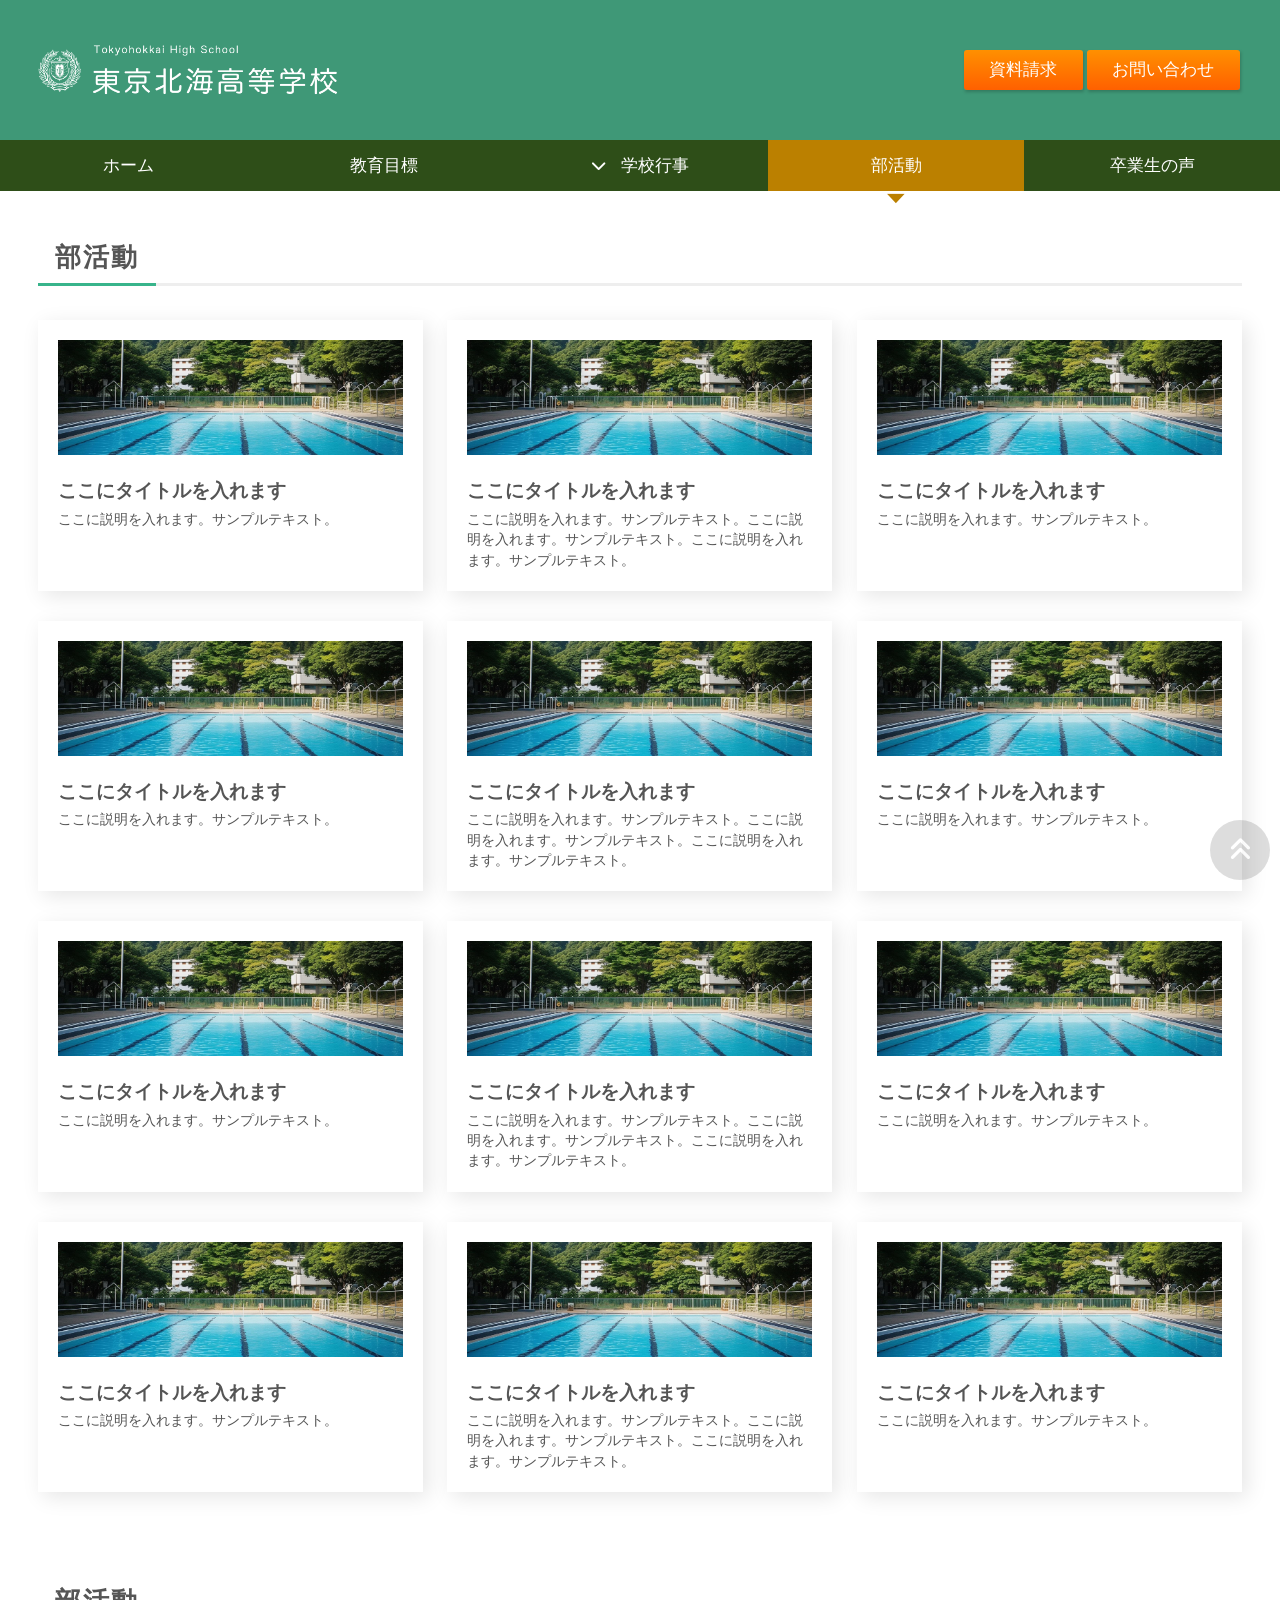
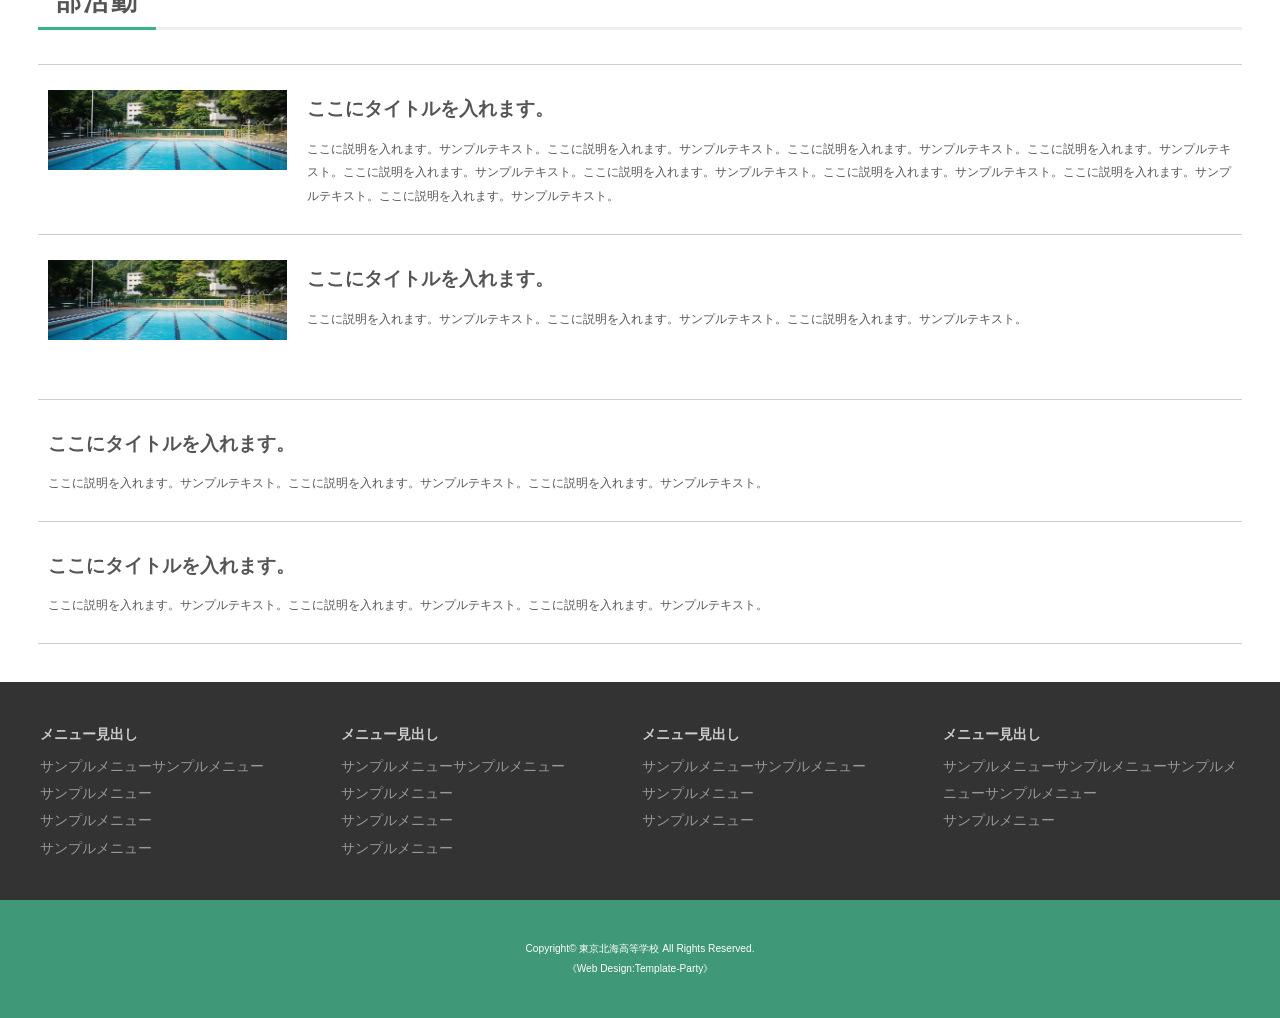
<file: club.html>
<!DOCTYPE html>
<html lang="ja">
<head>
<meta charset="UTF-8">
<title>小学校・中学校・高等学校向け 無料ホームページテンプレート tp_school4</title>
<meta name="viewport" content="width=device-width, initial-scale=1">
<meta name="description" content="ここにサイト説明を入れます">
<link rel="stylesheet" href="css/style.css">
</head>

<body>

<div id="container">

<header>
<h1 id="logo"><a href="index.html"><img src="images/logo.png" alt="東京北海高等学校"></a></h1>
<ul class="btn">
<li><a href="request_info.html">資料請求</a></li>
<li><a href="contact.html">お問い合わせ</a></li>
</ul>
</header>

<!--開閉ブロック-->
<div id="menubar">

<nav>
<ul>
<li><a href="index.html">ホーム</a></li>
<li><a href="goals.html">教育目標</a></li>
<li><a href="events.html">学校行事</a>
	<ul>
	<li><a href="events.html#link1">一年生</a></li>
	<li><a href="events.html#link2">二年生</a></li>
	<li><a href="events.html#link3">三年生</a></li>
	</ul>
</li>
<li class="current"><a href="club.html">部活動</a></li>
<li><a href="voices.html">卒業生の声</a></li>
</ul>
</nav>

</div>
<!--/#menubar-->

<main>

<section>

<h2>部活動</h2>

<div class="list-container">

<div class="list">
<figure><img src="images/2.jpg" alt=""></figure>
<div class="text">
<h4>ここにタイトルを入れます</h4>
<p>ここに説明を入れます。サンプルテキスト。</p>
</div>
</div>

<div class="list">
<figure><img src="images/2.jpg" alt=""></figure>
<div class="text">
<h4>ここにタイトルを入れます</h4>
<p>ここに説明を入れます。サンプルテキスト。ここに説明を入れます。サンプルテキスト。ここに説明を入れます。サンプルテキスト。</p>
</div>
</div>

<div class="list">
<figure><img src="images/2.jpg" alt=""></figure>
<div class="text">
<h4>ここにタイトルを入れます</h4>
<p>ここに説明を入れます。サンプルテキスト。</p>
</div>
</div>

<div class="list">
<figure><img src="images/2.jpg" alt=""></figure>
<div class="text">
<h4>ここにタイトルを入れます</h4>
<p>ここに説明を入れます。サンプルテキスト。</p>
</div>
</div>

<div class="list">
<figure><img src="images/2.jpg" alt=""></figure>
<div class="text">
<h4>ここにタイトルを入れます</h4>
<p>ここに説明を入れます。サンプルテキスト。ここに説明を入れます。サンプルテキスト。ここに説明を入れます。サンプルテキスト。</p>
</div>
</div>

<div class="list">
<figure><img src="images/2.jpg" alt=""></figure>
<div class="text">
<h4>ここにタイトルを入れます</h4>
<p>ここに説明を入れます。サンプルテキスト。</p>
</div>
</div>

<div class="list">
<figure><img src="images/2.jpg" alt=""></figure>
<div class="text">
<h4>ここにタイトルを入れます</h4>
<p>ここに説明を入れます。サンプルテキスト。</p>
</div>
</div>

<div class="list">
<figure><img src="images/2.jpg" alt=""></figure>
<div class="text">
<h4>ここにタイトルを入れます</h4>
<p>ここに説明を入れます。サンプルテキスト。ここに説明を入れます。サンプルテキスト。ここに説明を入れます。サンプルテキスト。</p>
</div>
</div>

<div class="list">
<figure><img src="images/2.jpg" alt=""></figure>
<div class="text">
<h4>ここにタイトルを入れます</h4>
<p>ここに説明を入れます。サンプルテキスト。</p>
</div>
</div>

<div class="list">
<figure><img src="images/2.jpg" alt=""></figure>
<div class="text">
<h4>ここにタイトルを入れます</h4>
<p>ここに説明を入れます。サンプルテキスト。</p>
</div>
</div>

<div class="list">
<figure><img src="images/2.jpg" alt=""></figure>
<div class="text">
<h4>ここにタイトルを入れます</h4>
<p>ここに説明を入れます。サンプルテキスト。ここに説明を入れます。サンプルテキスト。ここに説明を入れます。サンプルテキスト。</p>
</div>
</div>

<div class="list">
<figure><img src="images/2.jpg" alt=""></figure>
<div class="text">
<h4>ここにタイトルを入れます</h4>
<p>ここに説明を入れます。サンプルテキスト。</p>
</div>
</div>

</div>
<!--/.list-container-->

</section>

<section>

<h2>部活動</h2>

<div class="list-normal">

<div class="list">
	<figure><img src="images/2.jpg" alt=""></figure>
	<div>
	<h4>ここにタイトルを入れます。</h4>
	<p>ここに説明を入れます。サンプルテキスト。ここに説明を入れます。サンプルテキスト。ここに説明を入れます。サンプルテキスト。ここに説明を入れます。サンプルテキスト。ここに説明を入れます。サンプルテキスト。ここに説明を入れます。サンプルテキスト。ここに説明を入れます。サンプルテキスト。ここに説明を入れます。サンプルテキスト。ここに説明を入れます。サンプルテキスト。</p>
	</div>
</div>

<div class="list">
	<figure><img src="images/2.jpg" alt=""></figure>
	<div>
	<h4>ここにタイトルを入れます。</h4>
	<p>ここに説明を入れます。サンプルテキスト。ここに説明を入れます。サンプルテキスト。ここに説明を入れます。サンプルテキスト。</p>
	</div>
</div>

<div class="list">
	<div>
	<h4>ここにタイトルを入れます。</h4>
	<p>ここに説明を入れます。サンプルテキスト。ここに説明を入れます。サンプルテキスト。ここに説明を入れます。サンプルテキスト。</p>
	</div>
</div>

<div class="list">
	<div>
	<h4>ここにタイトルを入れます。</h4>
	<p>ここに説明を入れます。サンプルテキスト。ここに説明を入れます。サンプルテキスト。ここに説明を入れます。サンプルテキスト。</p>
	</div>
</div>

</div>
<!--/.list-normal-->

</section>

</main>

<div id="footermenu">
<ul>
<li class="title">メニュー見出し</li>
<li><a href="#">サンプルメニューサンプルメニュー</a></li>
<li><a href="#">サンプルメニュー</a></li>
<li><a href="#">サンプルメニュー</a></li>
<li><a href="#">サンプルメニュー</a></li>
</ul>
<ul>
<li class="title">メニュー見出し</li>
<li><a href="#">サンプルメニューサンプルメニュー</a></li>
<li><a href="#">サンプルメニュー</a></li>
<li><a href="#">サンプルメニュー</a></li>
<li><a href="#">サンプルメニュー</a></li>
</ul>
<ul>
<li class="title">メニュー見出し</li>
<li><a href="#">サンプルメニューサンプルメニュー</a></li>
<li><a href="#">サンプルメニュー</a></li>
<li><a href="#">サンプルメニュー</a></li>
</ul>
<ul>
<li class="title">メニュー見出し</li>
<li><a href="#">サンプルメニューサンプルメニューサンプルメニューサンプルメニュー</a></li>
<li><a href="#">サンプルメニュー</a></li>
</ul>
</div>
<!--/#footermenu-->

<footer>
<small>Copyright&copy; <a href="index.html">東京北海高等学校</a> All Rights Reserved.</small>
<span class="pr"><a href="https://template-party.com/" target="_blank">《Web Design:Template-Party》</a></span>
</footer>

</div>
<!--/#container-->

<!--開閉ボタン（ハンバーガーアイコン）-->
<div id="menubar_hdr">
<span></span><span></span><span></span>
</div>

<!--ページの上部へ戻るボタン-->
<div class="pagetop"><a href="#"><i class="fas fa-angle-double-up"></i></a></div>

<!--jQueryの読み込み-->
<script src="https://ajax.googleapis.com/ajax/libs/jquery/3.6.0/jquery.min.js"></script>

<!--このテンプレート専用のスクリプト-->
<script src="js/main.js"></script>

</body>
</html>
</file>
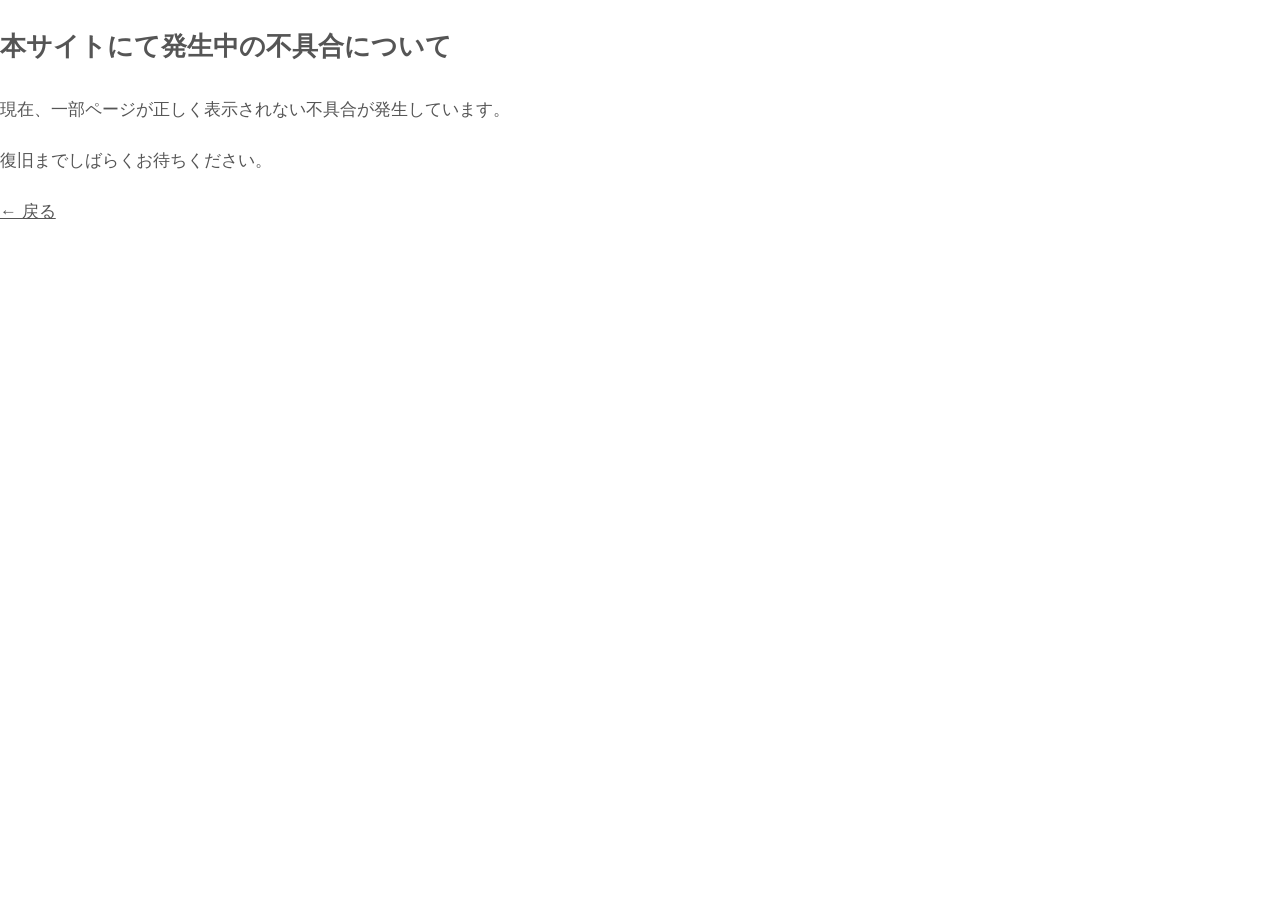
<file: siteerror.html>
<!DOCTYPE html>
<html lang="ja">
<head>
<meta charset="UTF-8">
<title>不具合について</title>
<link rel="stylesheet" href="css/style.css">
</head>

<body>

<h2>本サイトにて発生中の不具合について</h2>

<p>現在、一部ページが正しく表示されない不具合が発生しています。</p>

<p>復旧までしばらくお待ちください。</p>

<a href="index.html">← 戻る</a>

</body>
</html>
</file>
<file: css/style.css>
@charset "utf-8";



/*Font Awesomeの読み込み
---------------------------------------------------------------------------*/
@import url("https://cdnjs.cloudflare.com/ajax/libs/font-awesome/6.5.2/css/all.min.css");


/*CSSカスタムプロパティ（サイト全体を一括管理する為の設定）
---------------------------------------------------------------------------*/
:root {

	--primary-color: #3f9877;			/*テンプレートのメインまたはアクセントとなる色*/
	--primary-inverse-color: #fff;		/*primary-colorの対として使う色*/

	--global-space: 3vw;				/*サイト内の余白の一括管理用。画面幅100%＝100vwです。*/
}


/*animation1のキーフレーム設定（開閉ブロックのアニメーションに使用）
---------------------------------------------------------------------------*/
@keyframes animation1 {
	0% {left: -200px;}
	100% {left: 0px;}
}


/*opa1のキーフレーム設定（汎用的）
---------------------------------------------------------------------------*/
@keyframes opa1 {
	0% {opacity: 0;}
	100% {opacity: 1;}
}


/*全体の設定
---------------------------------------------------------------------------*/
body * {box-sizing: border-box;}

html,body {
	font-size: 13px;	/*基準となるフォントサイズ。*/
	height: 100%;
}

	/*画面幅900px以上の追加指定*/
	@media screen and (min-width:900px) {

		html, body {
			font-size: 17px;	/*基準となるフォントサイズ。*/
		}

	}/*画面幅900px以上の追加指定ここまで*/


body {
	margin: 0;padding:0;
	font-family: "Hiragino Kaku Gothic Pro", "ヒラギノ角ゴ Pro W3", Meiryo, "メイリオ", "Osaka", "MS PGothic", "ＭＳ Ｐゴシック", sans-serif;	/*フォント種類（ゴシック）*/
	-webkit-text-size-adjust: none;
	background: #fff;	/*背景色*/
	color: #555;		/*文字色*/
	line-height: 2;		/*行間*/
}

img {
  max-width: 100%;
  height: auto;
}


/*機密ページの見出しに関する設定*/
h5 {
        font-size: 21px;
        padding: 0.4em 0.5em;/*文字の上下 左右の余白*/
        margin-left: 30px;
        margin-right: 30px;
        line-height: 1.5;
        color: #000000;/*文字色*/
        background: #fdfffd;/*背景色*/
        border-left: solid 5px #38b48b;/*左線*/
        border-bottom: solid 3px #d7d7d7;/*下線*/
}

/*表層機密ページのカテゴリに関する設定*/
h6 {
        font-size: 14px;
        color: #dfefdf;
        opacity: .75;
        margin: -30px 30px 0 auto;
        z-index: -1;
}


/*リセット*/
figure {margin: 0;}
dd {margin: 0;}
nav {margin: 0;padding: 0;}

/*table全般の設定*/
table {border-collapse:collapse;}

/*画像全般の設定*/
img {border: none;max-width: 100%;height: auto;vertical-align: middle;}

/*videoタグ*/
video {max-width: 100%;}

/*iframeタグ*/
iframe {width: 100%;}

/*他*/
input {font-size: 1rem;}
section + section {
	margin-top: 3rem;
}


/*リンクテキスト全般の設定
---------------------------------------------------------------------------*/
a {
	color: #555;		/*文字色*/
	transition: 0.3s;	/*hoverまでにかける時間。0.3秒。*/
}

a:hover {
	opacity: 0.8;	/*マウスオン時に80%の透明度にする*/
}


/*container
---------------------------------------------------------------------------*/
#container {
	max-width: 1800px;	/*サイトの最大幅。これ以上広がらない。*/
	margin: 0 auto;
	display: flex;
	flex-direction: column;
	justify-content: space-between;
	height: 100%;
}


/*header（ロゴが入った最上段のブロック）
---------------------------------------------------------------------------*/
/*ヘッダーブロック*/
header {
	padding: 20px var(--global-space);	/*上下、左右へのボックス内の余白。左右はcss冒頭で指定しているglobal-spaceを読み込みます*/
	background: var(--primary-color);	/*背景色。css冒頭で指定しているprimary-colorを読み込みます*/
	color: var(--primary-inverse-color);	/*文字色。css冒頭で指定しているprimary-inverse-colorを読み込みます*/
}
header a {color: inherit;}

/*ロゴ*/
#logo img {display: block;}
#logo {
	max-width: 300px;	/*ロゴの幅*/
}

	/*画面幅900px以上の追加指定*/
	@media screen and (min-width:900px) {

	/*ヘッダーブロック*/
	header {
		display: flex;					/*flexボックスを使う指定*/
		justify-content: space-between;	/*並びかたの種類の指定*/
		align-items: center;			/*垂直揃えの指定。天地中央に配置されるように。*/
	}

	}/*画面幅900px以上の追加指定ここまで*/


/*トップページのスライドショー（vegasを使用）
背景画像をレスポンシブにする為の設定ですが、画像比率を変更したい場合はテンプレート内マニュアルをご覧下さい。
---------------------------------------------------------------------------*/
#mainimg-box {
	width: 100%;
	height: 0;
	padding-top: 33.3%;
	position: relative;z-index: -1;
}
#mainimg {
	position: absolute;
	left: 0px;
	top: 0px;
	width: 100%;
	height: 100%;
}


/*メニューブロック初期設定
---------------------------------------------------------------------------*/
/*メニューをデフォルトで非表示*/
#menubar {display: none;}
#menubar ul {list-style: none;margin: 0;padding: 0;}

/*上で非表示にしたメニューを表示させる為の設定*/
.large-screen #menubar {display: block;}
.small-screen #menubar.display-block {display: block;}

/*3本バーをデフォルトで非表示*/
#menubar_hdr.display-none {display: none;}

/*ドロップダウンをデフォルトで非表示*/
.ddmenu_parent ul {display: none;}

/*ドロップダウンの親メニューのカーソル表示を変更*/
a.ddmenu {cursor: default;}

/*ddmenuを指定しているメニューに矢印アイコンをつける設定*/
a.ddmenu::before {
	font-family: "Font Awesome 6 Free";	/*Font Awesome Free版を使う指定*/
	content: "\f078";	/*使いたいアイコン名（Font Awesome）をここで指定*/
	font-weight: bold;	/*この手の設定がないとアイコンが出ない場合があります*/
	margin-right: 1em;	/*アイコンとテキストとの間に空けるスペース*/
	font-size: 0.9rem;
}


/*大きな端末、小さな端末共通のメニューブロック設定
---------------------------------------------------------------------------*/
/*メニュー１個あたりの設定*/
#menubar a {
	display: block;text-decoration: none;
	padding: 0.5rem 0;	/*上下、左右へのメニュー内の余白*/
}


/*大きな端末用のメニューブロック設定
---------------------------------------------------------------------------*/
/*メニューブロック全体の設定*/
.large-screen #menubar > nav > ul {
	display: flex;	/*横並びにする*/
	justify-content: space-between;
}

/*メニュー１個あたりの設定*/
.large-screen #menubar li {
	flex: 1;			/*個々のメニューを均等にし、幅いっぱいまで使う設定*/
	position: relative;	/*ドロップダウンの幅となる基準を作っておく*/
	text-align: center;	/*テキストをセンタリング*/
}
.large-screen #menubar li a {
	background: #2e4e18;	/*背景色*/
	color: #fff;			/*文字色*/
}

/*現在表示中メニュー（current）*/
.large-screen #menubar li.current > a {
	background: #bb8000;	/*背景色*/
}

/*現在表示中メニューの下部にある「▼」*/
.large-screen #menubar li.current::before {
	content: "▼";				/*この文字（▼マーク）を出力します*/
	font-size: 20px;			/*サイズ*/
	color: #bb8000;				/*色*/
	position: absolute;			/*絶対配置する*/
	bottom: -1.28em;			/*下からの配置場所の指定*/
	left: calc(50% - 0.5em);	/*左からの配置場所の指定*/
	transform: scale(1.5, 0.8);	/*大きさを少し横長にする。横に1.5倍、縦に0.8倍です。*/
}


/*大きな端末、小さな端末、共通のドロップダウンメニュー設定
---------------------------------------------------------------------------*/
/*ドロップダウンブロック*/
.large-screen #menubar ul ul,
.small-screen #menubar ul ul {
	animation: opa1 0.5s 0.1s both;	/*0.1秒待機後、0.5秒かけてフェードイン表示*/
}


/*大きな端末用のドロップダウンメニュー
---------------------------------------------------------------------------*/
/*ドロップダウンメニューブロック全体*/
.large-screen #menubar ul ul {
	position: absolute;z-index: 100;
	width: 100%;
}


/*小さな端末用の開閉ブロック
---------------------------------------------------------------------------*/
/*メニューブロック設定*/
.small-screen #menubar.display-block {
	position: fixed;overflow: auto;z-index: 100;
	left: 0px;top: 0px;
	width: 100%;
	height: 100%;
	padding-top: 90px;
	background: rgba(0,0,0,0.9);		/*背景色*/
	animation: animation1 0.2s both;	/*animation1を実行する。0.2sは0.2秒の事。*/
}

/*メニュー１個あたりの設定*/
.small-screen nav > ul:not(.submenu) > li {
	border: 1px solid #ccc;	/*枠線の幅、線種、色*/
	margin: 1rem;			/*メニューの外側に空けるスペース*/
	border-radius: 5px;	/*角を丸くする指定*/
	padding: 0 2rem;		/*メニュー内の余白。上下、左右へ。*/
}

/*文字色*/
.small-screen #menubar, .small-screen #menubar a {
	color: #fff;
}


/*３本バー（ハンバーガー）アイコン設定
---------------------------------------------------------------------------*/
/*３本バーを囲むブロック*/
#menubar_hdr {
	animation: opa1 0.2s 0.5s both;	/*0.5秒待機後、0.2秒かけてフェードイン表示*/
	position: fixed;z-index: 101;
	cursor: pointer;
	right: 30px;			/*右からの配置場所指定*/
	top: 30px;				/*上からの配置場所指定*/
	padding: 16px 14px;		/*上下、左右への余白*/
	width: 46px;			/*幅（３本バーが出ている場合の幅になります）*/
	height: 46px;			/*高さ*/
	display: flex;					/*flexボックスを使う指定*/
	flex-direction: column;			/*子要素（３本バー）部分。flexはデフォルトで横並びになるので、それを縦並びに変更。*/
	justify-content: space-between;	/*並びかたの種類の指定*/
	background: rgba(0,0,0,0.5);	/*背景色。0,0,0は黒のことで0.5は色が50%出た状態。*/
}

/*バー１本あたりの設定*/
#menubar_hdr span {
	display: block;
	transition: 0.3s;	/*アニメーションにかける時間。0.3秒。*/
	border-top: 1.5px solid #fff;	/*線の幅、線種、色*/
}

/*×印が出ている状態の3本バーの背景色*/
#menubar_hdr.ham {
	background: #ff0000;
}

/*×印が出ている状態の設定。※１本目および２本目のバーの共通設定。*/
#menubar_hdr.ham span:nth-of-type(1),
#menubar_hdr.ham span:nth-of-type(3) {
	transform-origin: center center;	/*変形の起点。センターに。*/
	width: 20px;						/*バーの幅*/
}

/*×印が出ている状態の設定。※１本目のバー。*/
#menubar_hdr.ham span:nth-of-type(1){
	transform: rotate(45deg) translate(3.8px, 5px);	/*回転45°と、X軸Y軸への移動距離の指定*/
}

/*×印が出ている状態の設定。※３本目のバー。*/
#menubar_hdr.ham span:nth-of-type(3){
	transform: rotate(-45deg) translate(3.8px, -5px);	/*回転-45°と、X軸Y軸への移動距離の指定*/
}

/*×印が出ている状態の設定。※２本目のバー。*/
#menubar_hdr.ham span:nth-of-type(2){
	display: none;	/*２本目は使わないので非表示にする*/
}


/*mainブロック設定
---------------------------------------------------------------------------*/
/*mainブロックの設定*/
main {
	margin: var(--global-space);	/*ブロックの外側に空けるスペース。css冒頭で指定しているglobal-spaceを読み込みます。*/
}

	/*画面幅900px以上の追加指定*/
	@media screen and (min-width:900px) {
	
	main {
		flex: 1;	/*コンテンツが少ない場合でも高さを確保する*/
	}

	/*2カラムで使う為の指定*/
	main.c2 {
		display: flex;
		justify-content: space-between;
		gap: var(--global-space);	/*左右のブロックの間のマージン的な余白。css冒頭で指定しているglobal-spaceを読み込みます。*/
	}
	
	/*2カラムの中にある.main要素（頭にドットがない「main」とは異なるので注意して下さい）*/
	main.c2 .main {
		order: 1;
		flex: 1;
	}
	
	/*2カラムの中にある.sub要素*/
	main.c2 .sub {
		width: 230px;	/*幅。お好みで。*/
	}

	}/*画面幅900px以上の追加指定ここまで*/


/*mainブロック内のh2タグ*/
main h2 {
	font-size: 1.5rem;	/*文字サイズ*/
	margin: 0 0 2rem;	/*h2の外側にとるスペース。上、左右、下への順番。*/
	border-bottom: 3px solid #eee;	/*下線の幅、線種、色。ベースカラーです。下のspanのborder-bottomと数字を合わせておく。*/
	letter-spacing: 0.1rem;	/*文字間隔を少しだけ広くとる*/
}

/*mainブロック内のh2タグに下線を引くための指定。*/
main h2 span.uline {
	display: inline-block;
	border-bottom: 3px solid #38b48b;	/*下線の幅、線種、色。アクセントカラーです。上のmain h2と数字を合わせておく。*/
	position: relative;
	bottom: -3px;		/*下からの配置場所指定。上にある２つのborder-bottomと重ねる為の指定なので、数字を合わせてから冒頭にマイナスをつけて下さい。*/
	padding: 0 1rem;	/*上下、左右への余白。テキストの両脇に少し余裕をもって線を引くためです。*/
}

/*h3タグ*/
main h3 {
	font-size: 1.2rem;		/*文字サイズ*/
	margin: 0 1rem 1rem;	/*h3の外側にとるスペース。上、左右、下への順番。*/
	letter-spacing: 0.1rem;	/*文字間隔を少しだけ広くとる*/
}

/*h4タグ*/
main h4 {
	font-size: 1.1rem;		/*文字サイズ*/
	margin: 0 1rem 1rem;	/*h4の外側にとるスペース。上、左右、下への順番。*/
}

/*検索履歴ページへのリンクボタンに関する設定*/
main history {
        position: fixed;
        bottom: 10px;
        left: 10px;
        background-color: rgba(0, 0, 0, 0.7); /* 半透明の黒背景で背景画像と調和 */
        color: #ffffff; /* 白色 */
        padding: 8px 12px;
        border: 1px solid #ffffff; /* テキストカラーと合わせた白色のボーダー */
        border-radius: 15px; /* コンテナの角丸（.containerと近い雰囲気） */
        box-shadow: 0 2px 5px rgba(0, 0, 0, 0.3); /* 軽い影で立体感 */
        font-size: 14px; /* 読みやすいサイズ */
        font-weight: bold; /* 視認性向上 */
        z-index: 2000; /* 他の要素（例: .container）の上に表示 */
}

/*ページ番号と機密レベルの色分けに関する設定*/
main lv0 {
        position: fixed;
        bottom: 10px;
        right: 10px;
        background-color: rgba(0, 0, 0, 0.7); /* 半透明の黒背景で背景画像と調和 */
        color: #ffffff; /* 白色 */
        padding: 8px 12px;
        border: 1px solid #ffffff; /* テキストカラーと合わせた白色のボーダー */
        border-radius: 15px; /* コンテナの角丸（.containerと近い雰囲気） */
        box-shadow: 0 2px 5px rgba(0, 0, 0, 0.3); /* 軽い影で立体感 */
        font-size: 14px; /* 読みやすいサイズ */
        font-weight: bold; /* 視認性向上 */
        z-index: 2000; /* 他の要素（例: .container）の上に表示 */
}

main easy {
        position: fixed;
        bottom: 10px;
        right: 10px;
        background-color: rgba(0, 0, 0, 0.7); /* 半透明の黒背景で背景画像と調和 */
        color: #00ff7f; /* スプリンググリーン */
        padding: 8px 12px;
        border: 1px solid #00ff7f; /* テキストカラーと合わせた白色のボーダー */
        border-radius: 15px; /* コンテナの角丸（.containerと近い雰囲気） */
        box-shadow: 0 2px 5px rgba(0, 0, 0, 0.3); /* 軽い影で立体感 */
        font-size: 14px; /* 読みやすいサイズ */
        font-weight: bold; /* 視認性向上 */
        z-index: 2000; /* 他の要素（例: .container）の上に表示 */
}

main normal {
        position: fixed;
        bottom: 10px;
        right: 10px;
        background-color: rgba(0, 0, 0, 0.7); /* 半透明の黒背景で背景画像と調和 */
        color: #00bfff; /* ディープスカイブルー */
        padding: 8px 12px;
        border: 1px solid #00bfff; /* テキストカラーと合わせた白色のボーダー */
        border-radius: 15px; /* コンテナの角丸（.containerと近い雰囲気） */
        box-shadow: 0 2px 5px rgba(0, 0, 0, 0.3); /* 軽い影で立体感 */
        font-size: 14px; /* 読みやすいサイズ */
        font-weight: bold; /* 視認性向上 */
        z-index: 2000; /* 他の要素（例: .container）の上に表示 */
}

main hard {
        position: fixed;
        bottom: 10px;
        right: 10px;
        background-color: rgba(0, 0, 0, 0.7); /* 半透明の黒背景で背景画像と調和 */
        color: #f30100; /* ハンティングピンク */
        padding: 8px 12px;
        border: 1px solid #f30100; /* テキストカラーと合わせた白色のボーダー */
        border-radius: 15px; /* コンテナの角丸（.containerと近い雰囲気） */
        box-shadow: 0 2px 5px rgba(0, 0, 0, 0.3); /* 軽い影で立体感 */
        font-size: 14px; /* 読みやすいサイズ */
        font-weight: bold; /* 視認性向上 */
        z-index: 2000; /* 他の要素（例: .container）の上に表示 */
}

main lunatic {
        position: fixed;
        bottom: 10px;
        right: 10px;
        background-color: rgba(0, 0, 0, 0.7); /* 半透明の黒背景で背景画像と調和 */
        color: #cc33ff; /* 蛍光パープル */
        padding: 8px 12px;
        border: 1px solid #cc33ff; /* テキストカラーと合わせた白色のボーダー */
        border-radius: 15px; /* コンテナの角丸（.containerと近い雰囲気） */
        box-shadow: 0 2px 5px rgba(0, 0, 0, 0.3); /* 軽い影で立体感 */
        font-size: 14px; /* 読みやすいサイズ */
        font-weight: bold; /* 視認性向上 */
        z-index: 2000; /* 他の要素（例: .container）の上に表示 */
}

main lvx {
        position: fixed;
        bottom: 10px;
        right: 10px;
        background-color: rgba(0, 0, 0, 0.7); /* 半透明の黒背景で背景画像と調和 */
        color: #ffd700; /* ゴールド */
        padding: 8px 12px;
        border: 1px solid #ffd700; /* テキストカラーと合わせた白色のボーダー */
        border-radius: 15px; /* コンテナの角丸（.containerと近い雰囲気） */
        box-shadow: 0 2px 5px rgba(0, 0, 0, 0.3); /* 軽い影で立体感 */
        font-size: 14px; /* 読みやすいサイズ */
        font-weight: bold; /* 視認性向上 */
        z-index: 2000; /* 他の要素（例: .container）の上に表示 */
}
/*ページ番号と機密レベルの色分けに関する設定 ここまで*/

/*pタグ*/
main p {
	margin: 0 1rem 2rem;	/*pの外側にとるスペース。上、左右、下への順番。*/
}

/*微調整*/
main p + p {
	margin-top: -1rem;	/*段落が続いた場合に、少し上に詰める。*/
}


/*subブロック設定
---------------------------------------------------------------------------*/
/*ブロック内のh3タグ*/
.sub h3 {
	margin: 0;
	font-weight: normal;
	background: var(--primary-color);	/*背景色。css冒頭で指定しているprimary-colorを読み込みます*/
	color: var(--primary-inverse-color);	/*文字色。css冒頭で指定しているprimary-inverse-colorを読み込みます*/	text-align: center;
	padding: 0.5em;
}
.sub h3 a {color: inherit;}


/*サブメニュー設定
---------------------------------------------------------------------------*/
/*サブメニューブロック全体*/
.submenu {
	list-style: none;
	padding: 0;
	margin: 0 0 1rem;	/*上、左右、下へのマージン*/
}

/*メニュー１個あたり*/
.submenu li {
	border-bottom: 1px solid rgba(0,0,0,0.1);	/*下線の幅、線種、色。0,0,0は黒の事で0.1は色が10%出た状態。*/
}
.submenu a {
	display: block;text-decoration: none;
	background: #fff;	/*背景色*/
	padding: 0.2rem 1rem;	/*上下、左右へのメニュー内の余白*/
}

/*アイコン（Font Awesome）*/
.submenu a::before {
	transition: 0.3s;
	font-family: "Font Awesome 5 Free";	/*Font Awesomeを使う指定*/
	content: "\f0da";		/*使いたいアイコン名をここで指定。Font Awesomeに記載されています。詳しくは当テンプレートのマニュアルを読んで下さい。*/
	color: #ABABAB;			/*アイコンの色*/
	padding-right: 0.8em;	/*アイコンとテキストの間の余白*/
	font-weight: bold;		/*この設定がないとアイコンが出ない場合があります*/
}

/*マウスオン時のアイコン設定*/
.submenu a:hover::before {
	color: var(--primary-color);	/*文字色。css冒頭で指定しているprimary-colorを読み込みます*/
}


/*box1設定（このテンプレートでは、2カラム時のsubブロックでのみ使用しています）
---------------------------------------------------------------------------*/
/*ボックス全体の設定*/
.box1 {
	background: rgba(0,0,0,0.05);	/*背景色。0,0,0は黒の事で0.05は色が5%出た状態。*/
	padding: 10px;					/*ボックス内の余白*/
	border-radius: 5px;				/*角を丸くする指定*/
	margin-bottom: 1rem;			/*ボックスの下に空けるスペース*/
}

/*box1内で使った場合、下のマージンをなくす*/
.sub .box1 .submenu {
	margin-bottom: 0;
}


/*フッターメニュー設定
---------------------------------------------------------------------------*/
/*ボックス全体の設定*/
#footermenu {
	background: #333;	/*背景色*/
	color: #999;		/*文字色*/
	font-size: 0.8rem;	/*文字サイズ。*/
	padding: var(--global-space);	/*ボックス内の余白。css冒頭で指定しているglobal-spaceを読み込みます。*/
	display: flex;		/*flexボックスを使う指定*/
	justify-content: space-between;	/*並びかたの種類の指定*/
	align-items: flex-start;		/*垂直揃えの指定。上に配置されるように。*/
}	

/*ボックス内のリンクテキスト設定*/
#footermenu a {
	text-decoration: none;
	color: #999;	/*文字色*/
}

/*リンクテキストのマウスオン時*/
#footermenu a:hover {
	color: #ccc;	/*文字色*/
}

/*ulタグ（メニューの列単位）*/
#footermenu ul {
	margin: 0;
	padding: 0 2px;
	flex: 1;
	list-style: none;
}

/*title*/
#footermenu .title {
	font-weight: bold;		/*太字にする*/
	color: #ccc;			/*文字色*/
	padding-bottom: 5px;	/*下に空けるスペース*/
}


/*フッター設定
---------------------------------------------------------------------------*/
footer small {font-size: 100%;}

footer {
	font-size: 0.6rem;		/*文字サイズ。remの単位についてはテンプレート内の解説をお読み下さい。*/
	background: var(--primary-color);		/*背景色。css冒頭で指定しているprimary-colorを読み込みます*/
	color: var(--primary-inverse-color);	/*文字色。css冒頭で指定しているprimary-inverse-colorを読み込みます*/
	text-align: center;		/*内容をセンタリング*/
	padding: var(--global-space);	/*ボックス内の余白。css冒頭で指定しているglobal-spaceを読み込みます。*/
}

/*リンクテキスト*/
footer a {color: #fff;text-decoration: none;}

/*リンクテキストのマウスオン時*/
footer a:hover {color: #fff;}

/*著作部分*/
footer .pr {display: block;}


/*「お知らせ」ブロック
---------------------------------------------------------------------------*/
/*お知らせブロック*/
#new {
	margin: 0;
	display: flex;		/*flexボックスを使う指定*/
	flex-wrap: wrap;	/*折り返す指定*/
	padding: 0 1rem;	/*上下、左右へのボックス内の余白*/
}

/*日付(dt)、記事(dd)共通設定*/
#new dt,
#new dd {
	padding: 5px 0;		/*上下、左右へのボックス内の余白*/
}

/*日付(dt)設定*/
#new dt {
	width: 8rem;	/*幅。8文字(rem)分*/
}

/*日付の横のマーク（共通設定）*/
#new dt span {
	display: none;	/*小さな端末では非表示にしておく。*/
}

/*記事(dd)設定*/
#new dd {
	width: calc(100% - 8rem);	/*「8rem」は上の「#new dt」のwidthの値です*/
}

	/*画面幅900px以上の追加指定*/
	@media screen and (min-width:900px) {

	/*日付(dt)設定*/
	#new dt {
		width: 14rem;	/*幅。14文字(rem)分。アイコン分も含んだ幅にします。*/
		display: flex;	/*flexボックスを使う指定*/
		justify-content: space-between;	/*日付とアイコンをそれぞれ端に寄せる*/
	}

	/*日付の横のマーク（共通設定）*/
	#new dt span {
		display: inline-block;	/*表示させる*/
		width: 6rem;			/*幅。6文字(rem)分。*/
		font-size: 0.8rem;		/*文字サイズを80%に。*/
		text-align: center;		/*文字をセンタリング*/
		margin-right: 1rem;		/*アイコンの右側に空けるスペース*/
		align-self: flex-start;	/*高さを間延びさせない指定*/
		line-height: 1.8;		/*行間を少し狭く*/
		position: relative;top: 0.4rem;	/*上下の配置バランスの微調整*/
		border-radius: 2px;		/*角を丸くする指定*/
		border: 1px solid #999;	/*枠線の幅、線種、色*/
		background: #fff;		/*背景色*/
	}

	/*icon-bg1設定。サンプルテンプレートでは「重要」と書いてあるマーク*/
	#new dt span.icon-bg1 {
		border: transparent;	/*枠線を透明にする*/
		background: #cd0000;	/*背景色*/
		color: #fff;			/*文字色*/
	}

	/*記事(dd)設定*/
	#new dd {
		width: calc(100% - 14rem);	/*「14rem」は上の「#new dt」のwidthの値です。*/
	}

	}/*画面幅900px以上の追加指定ここまで*/


/*.listブロック共通
---------------------------------------------------------------------------*/
.list {
	position: relative;	/*子要素のアイコンを絶対配置する為の設定*/
}

/*ボックス内のアイコン*/
.list .list-icon {
	font-size: 0.6rem;		/*文字サイズ*/
	background: #ff0000;	/*背景色*/
	color: #fff;			/*文字色*/
	width: 50px;			/*幅*/
	line-height: 50px;		/*高さ*/
	border-radius: 50%;		/*角丸のサイズ。円形になります。*/
	text-align: center;		/*テキストをセンタリング*/
	position: absolute;		/*親のブロックのrelative（この場合は.list）に対して絶対配置する*/
	left: -10px;			/*listブロックに対して左からの配置場所の指定*/
	top: -10px;				/*listブロックに対して上からの配置場所の指定*/
}

/*figure画像*/
.list figure {
	margin-bottom: 2rem;	/*下に空けるスペース。2文字分。*/
}


/*2カラムブロック（※900px未満では１カラム）
---------------------------------------------------------------------------*/
/*２カラムを囲むブロック*/
.list-half .list {
	display: flex;			/*flexボックスを使う指定*/
	flex-direction: column;	/*子要素を縦並びにする*/
	margin-bottom: 2rem;	/*ボックスの下に2文字分のスペースを空ける*/
}

/*画像ブロック共通*/
.list-half .image-l, .list-half .image-r {
	margin-left: 1rem;margin-right: 1rem;	/*画像の左右に1文字分のスペースを空ける*/
	position: relative;						/*子要素のアイコンを絶対配置する為の設定*/
}
.list-half .image-l img, .list-half .image-r img {
	border-radius: 50px;					/*角を丸くする指定。*/
	box-shadow: 10px 10px rgba(0,0,0,0.1);	/*ボックスの影。右へ、下へ、0,0,0は黒の事で0.1は色が10%出た状態。*/
}

	/*画面幅900px以上の追加指定*/
	@media screen and (min-width:900px) {

		/*２カラムを囲むブロック*/
		.list-half .list {
			flex-direction: row;			/*子要素を横並びにする*/
			justify-content: space-between;	/*並びかたの種類の指定*/
			align-items: center;			/*垂直揃えの指定。天地中央に配置されるように。*/
		}
		
		/*画像ブロック共通*/
		.list-half .image-l, .list-half .image-r {
			width: 50%;			/*幅。下のテキストブロックのwidthと調整して下さい。*/
		}
		
		/*画像を右に配置する場合*/
		.list-half .image-r {
			margin-left: 2rem;	/*画像の左側に空けるスペース*/
		}
		
		/*画像を左に配置する場合*/
		.list-half .image-l {
			order: -1;
			margin-right: 2rem;	/*画像の右側に空けるスペース*/
		}

		/*テキストブロック*/
		.list-half .text{
			width: 50%;			/*幅。上の「画像ブロック共通」のwidthと調整して下さい。*/
		}

	}/*画面幅900px以上の追加指定ここまで*/


/*３列タイプのボックス
---------------------------------------------------------------------------*/
/*ボックス１個あたり*/
.list-container .list {
	margin-bottom: 30px;	/*ボックス同士の上下間に空けるスペース*/
	padding: 20px;			/*ボックス内の余白*/
	background: #fff;		/*背景色*/
	box-shadow: 5px 5px 20px rgba(0,0,0,0.1);	/*ボックスの影。右へ、下へ、ぼかし幅、0,0,0は黒の事で0.1は色が10%出た状態。*/
}

/*ボックス内のh4タグ*/
.list-container .list h4 {
	margin: 0;
}

/*ボックス内のpタグ*/
.list-container .list p {
	margin: 0;
	font-size: 0.8rem;	/*文字サイズを80%に*/
	line-height: 1.5;	/*行間を少し狭く*/
}

/*ボックス内のfigure画像*/
.list-container .list figure {
	margin-bottom: 1rem;	/*下に空けるスペース*/
}

	/*画面幅900px以上の追加指定*/
	@media screen and (min-width:900px) {

	/*listブロック全体を囲むブロック*/
	.list-container {
		display: flex;		/*flexボックスを使う指定*/
		flex-wrap: wrap;	/*折り返す指定*/
	}

	/*１個あたりのボックス設定*/
	.list-container .list {
		width: 32%;			/*幅。３列になります。*/
		margin-right: 2%;	/*右側へのマージン。ボックス同士の左右の余白です。*/
	}
	
	/*3の倍数目のボックスの右側のマージンをなくす*/
	.list-container .list:nth-of-type(3n) {
		margin-right: 0;
	}

	/*ボックス内のtextブロック*/
	.list-container .list .text {
		flex: 1;
	}

	}/*画面幅900px以上の追加指定ここまで*/


/*横長タイプのボックス
---------------------------------------------------------------------------*/
/*ボックス１個あたり*/
.list-normal .list {
	display: flex;	/*flexボックスを使う指定*/
	border-bottom: 1px solid #ccc;	/*下線の幅、線種、色*/
	padding: 25px 0;	/*上下、左右へのボックス内の余白*/
}

.list-normal .list div {
	flex: 1;
}

/*１つ目のボックスにのみ上に線を入れる*/
.list-normal .list:nth-of-type(1) {
	border-top: 1px solid #ccc;	/*上の線の幅、線種、色*/
}

/*ボックス内のfigure画像*/
.list-normal .list figure {
	width: 20%;			/*画像の幅*/
	margin-right: 20px;	/*画像の右側に空けるスペース*/
}

/*ボックス内のh4タグ*/
.list-normal .list h4 {
	margin: 0;				/*デフォルトマージンを一旦リセット*/
	margin-bottom: 10px;	/*下に少し余白を作る*/
}

/*ボックス内のpタグ*/
.list-normal .list p {
	margin: 0;
	font-size: 0.7rem;		/*文字サイズを70%に。*/
}


	/*画面幅900px以上の追加指定*/
	@media screen and (min-width:900px) {
	
	/*list2ボックス。１個あたりのボックスの指定です。*/
	.list-normal .list {
		padding-left: 10px;	/*ボックス内の左側にだけ余白を作る*/
	}

	}/*画面幅900px以上の追加指定ここまで*/


/*ulで使うbtn（当テンプレートではheader内でのみ使用）
---------------------------------------------------------------------------*/
/*ボタンブロック全体*/
ul.btn {
	list-style: none;margin: 0;padding: 0;
	display: flex;	/*flexボックスを使う指定*/
}

/*ボタン１個あたり*/
ul.btn li {
	box-shadow: 1px 2px 3px rgba(0,0,0,0.2);	/*ボックスの影。右へ、下へ、ぼかし幅、0,0,0は黒の事で0.2は色が20%出た状態。*/
	margin: 2px;	/*ボタン同士の間に空けるスペース*/
}
ul.btn a {
	display: block;text-decoration: none;
	background: linear-gradient(#ff9000, #ff6000);/*「#ff9000」から「#ff6000」へのグラデーション。*/
	padding: 0.2em 1.5em;	/*上下、左右へのボタン内の余白*/
	border-radius: 3px;		/*角を丸くする指定*/
}


/*FAQ
---------------------------------------------------------------------------*/
/*FAQボックス全体*/
.faq {
	padding: 0 1rem;	/*上下、左右へのボックス内の余白*/
}

/*質問*/
.faq dt {
	border-radius: 3px;		/*枠を角丸にする指定*/
	margin-bottom: 1rem;	/*下に空けるスペース*/
	background: #fff;		/*背景色*/
	border: 1px solid #ccc;	/*枠線の幅、線種、色*/
	text-indent: -2rem;				/*テキストのインデント。質問が複数行になった際に、テキストの冒頭を揃える為に設定しています。*/
	padding: 5px 1em 5px 3em;		/*ボックス内の余白。ここを変更する場合、上のtext-indentも調整します。*/
}

/*アイコン（Font Awesome）*/
.faq dt::before {
	font-family: "Font Awesome 5 Free";	/*Font Awesomeを使う指定*/
    content: "\f059";	/*アイコンのコード*/
	color: #999;		/*アイコンの色*/
	padding-right: 1rem;	/*アイコンとテキストとの間のスペース*/
}

/*回答*/
.faq dd {
	padding: 5px 1rem 30px 3rem;		/*ボックス内の余白**/
}

/*opencloseを適用した要素のカーソル*/
.openclose {
	cursor: pointer;	/*カーソルの形状。リンクと同じスタイルにしてクリックできると認識してもらう。*/
}


/*テーブル
---------------------------------------------------------------------------*/
/*テーブル１行目に入った見出し部分（※caption）*/
.ta1 caption {
	font-weight: bold;		/*太字に*/
	padding: 1rem 0.5rem;	/*上下、左右へのボックス内の余白。基本的に数行下の「.ta1 th, .ta1 td」のpaddingと揃えておけばOKです。*/
	background: #555;		/*背景色*/
	margin-bottom: 1rem;	/*下に空けるスペース。1文字分。*/
}

/*ta1テーブルブロック設定*/
.ta1 {
	border-top: 1px solid #666;	/*テーブルの一番上の線。幅、線種、色*/
	width: 100%;
	margin: 0 auto 2rem;	/*最後の2remが、テーブルの下に空けるスペースです。2文字分。*/
}

/*tr（１行分）タグ設定*/
.ta1 tr {
	border-bottom: 1px solid #666;	/*テーブルの下線。幅、線種、色*/
}

/*th（左側）、td（右側）の共通設定*/
.ta1 th, .ta1 td {
	padding: 1rem 0.5rem;	/*上下、左右へのボックス内の余白*。基本的に数行上の「.ta1 caption」のpaddingと揃えておけばOKです。*/
	word-break: break-all;	/*英語などのテキストを改行で自動的に折り返す設定。これがないと、テーブルを突き抜けて表示される場合があります。*/
}

/*th（左側）のみの設定*/
.ta1 th {
	width: 30%;			/*幅*/
	text-align: left;	/*左よせにする*/
}


/*PAGE TOP（↑）設定
---------------------------------------------------------------------------*/
.pagetop-show {display: block;}

/*ボタンの設定*/
.pagetop a {
	display: block;text-decoration: none;text-align: center;z-index: 99;
	position: fixed;	/*スクロールに追従しない(固定で表示)為の設定*/
	right: 10px;		/*右からの配置場所指定*/
	bottom: 20px;		/*下からの配置場所指定*/
	color: #fff;		/*文字色*/
	font-size: 1.5em;	/*文字サイズ*/
	background: rgba(0,0,0,0.2);	/*背景色。0,0,0は黒の事で0.2は色が20%出た状態。*/
	width: 60px;		/*幅*/
	line-height: 60px;	/*高さ*/
	border-radius: 50%;	/*円形にする*/
}


/*その他
---------------------------------------------------------------------------*/
.clearfix::after {content: "";display: block;clear: both;}
.color-check, .color-check a {color: #ff0000 !important;}
.color-theme, .color-theme a {color: #88291a !important;}
.c {text-align: center !important;}
.r {text-align: right !important;}
.ws {width: 98%;display: block;}
.wl {width: 98%;display: block;}
.mb30 {margin-bottom: 30px !important;}
.look {display: inline-block;padding: 0px 10px;background: #eee;border: 1px solid #ccc; border-radius: 3px;margin: 5px 0; word-break: break-all;}
.small {font-size: 0.75em;}
.large {font-size: 3em; letter-spacing: 0.1em;}
.pc {display: none;}
.dn {display: none !important;}
.img {margin: 0 0 1rem;}

	/*画面幅900px以上の追加指定*/
	@media screen and (min-width:900px) {

		.ws {width: 48%;display: inline;}
		.sh {display: none;}
		.pc {display: block;}

	}/*画面幅900px以上の追加指定ここまで*/




/* 検索フォームのスタイル */
.searchForm {
  display: flex;
}

.searchInput {
  flex: 1; /* 幅を可能な限り広げる */
  padding: 14px;
  border: 1px solid #ccc; /* 枠線を付けて見やすくする */
  border-radius: 4px 4px 4px 4px;
  outline: none;
}

.searchBtn {
  padding: 8px 15px;
  background-color: #38b48b;
  border: none;
  color: white;
  cursor: pointer;
  border-radius: 4px 4px 4px 4px;
}

.header-inner {
  display: flex;
  flex-direction: column;
  align-items: center;
  gap: 20px;
}

.logo img {
  width: 120px;
}

.catch {
  font-size: 28px;
  letter-spacing: 2px;
}

.catch p {
  font-size: 14px;
  opacity: 0.8;
}

.searchInput {
  width: 300px;
  padding: 12px;
  border-radius: 10px;
  border: none;
}

.searchBtn {
  padding: 12px 20px;
  margin-left: 10px;
  border-radius: 10px;
  background: #38b48b;
}

.searchBtn:hover {
  background-color: #2f9976; /* マウスを乗せた時に少し暗くする */
}

/* スマホ対応：画面が狭いときは縦並びにする */
@media (max-width: 768px) {
  .header-container {
    flex-direction: column;
    gap: 10px;
  }
}
</file>
